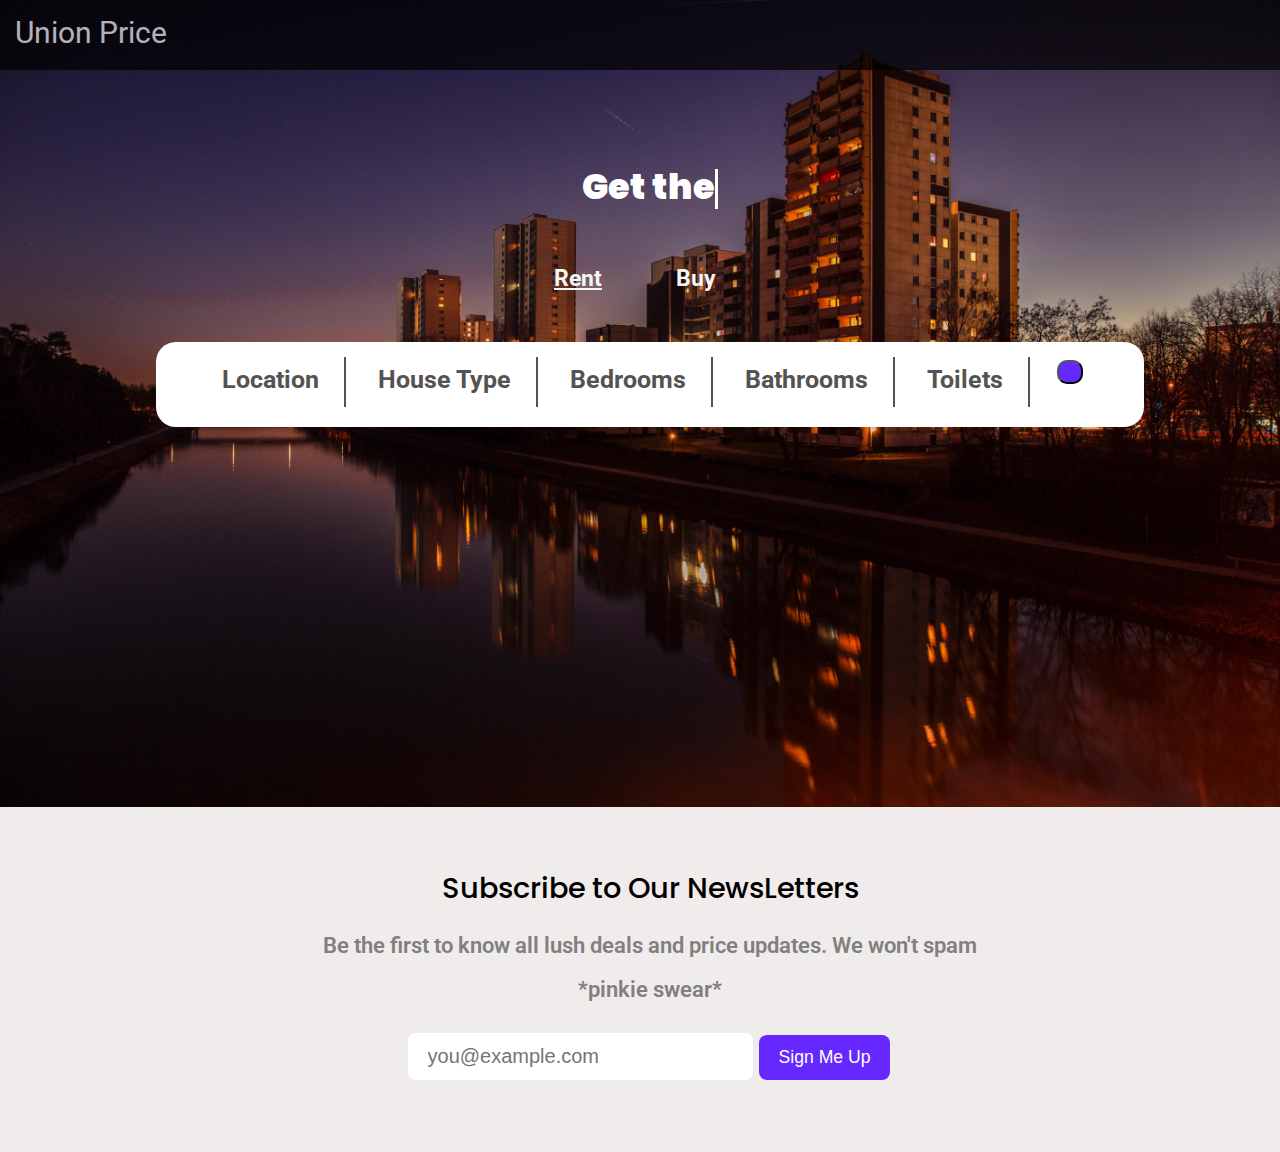
<file: index.html>
<!DOCTYPE html>
<html lang="en">

<head>
    <meta charset="UTF-8">
    <meta name="viewport" content="width=device-width, initial-scale=1.0">
    <link rel="preconnect" href="https://fonts.gstatic.com">
    <link href="https://fonts.googleapis.com/css2?family=Roboto:wght@300&display=swap" rel="stylesheet">
    <link rel="stylesheet" href="https://use.fontawesome.com/releases/v5.14.0/css/all.css"
        integrity="sha384-HzLeBuhoNPvSl5KYnjx0BT+WB0QEEqLprO+NBkkk5gbc67FTaL7XIGa2w1L0Xbgc" crossorigin="anonymous">
    <link rel="stylesheet" href="style.css">
    <link rel="preconnect" href="https://fonts.gstatic.com">
    <link href="https://fonts.googleapis.com/css2?family=Poppins:wght@500&display=swap" rel="stylesheet">
    <title>Union Price App</title>
</head>

<body>
    <main>
        <!-- ----------home screen----------- -->
        <section id="home-screen">
            <div class="wrapper">
                <div class="header">Union Price</div>
                <div id="container">
                    <span id="text"></span><span id="cursor"></span>
                </div>
                <section>
                    <ul class="list-item">
                        <li data-selection='rent' class="specify rent">Rent</li>
                        <li data-selection='buy' class="specify">Buy</li>
                    </ul>
                </section>
                <div class="box" id="box">
                    <div class="dropdown location">
                        <div class="dropbtn" id="dropbtn">
                            <p class="name">Location</p> <i data-name="btn" class="fas fa-caret-down dropMenuBtn"
                                id="dropMenuBtn"></i>
                        </div>
                        <div data-name="content-location" data-content="content" class="dropdown-content content-location">
                            <a class="first-content">Abule-Egba</a>
                            <a>Agege</a>
                            <a>Ajah</a>
                            <a>Alimosho</a>
                            <a>Amuwo-Odofin</a>
                            <a>Apapa</a>
                            <a>Badagry</a>
                            <a>Egbe-Idimu</a>
                            <a>Ejigbo</a>
                            <a>Gbagada</a>
                            <a>Ibeju-Lekki</a>
                            <a>Iju</a>
                            <a>Ikeja</a>
                            <a>Ikorodu</a>
                            <a>Ikotun-Igando</a>
                            <a>Ikoyi</a>
                            <a>Ilupeju</a>
                            <a>Ipaja</a>
                            <a>Isolo</a>
                            <a>Ketu</a>
                            <a>Kosofe-Ikosi</a>
                            <a>Lagos-Island</a>
                            <a>Lekki</a>
                            <a>Maryland</a>
                            <a>Mushin</a>
                            <a>Ogba</a>
                            <a>Ogudu</a>
                            <a>Ojo</a>
                            <a>Ojodi</a>
                            <a>Ojota</a>
                            <a>Okota</a>
                            <a>Orile</a>
                            <a>Oshodi</a>
                            <a>Sangotedo</a>
                            <a>Shomolu</a>
                            <a>Surulere</a>
                            <a>Victoria-Island</a>
                            <a class="last-content">Yaba</a>
                        </div>
                    </div>
                    <div class="dropdown housetype">
                        <div class="dropbtn" id="dropbtn">
                            <p>House Type</p>    <i data-name="btn" class="fas fa-caret-down dropMenuBtn"></i>
                        </div>
                        <div data-name="content-type" data-content="content" class="dropdown-content content-type">
                            <a class="first-content">Boys-Quarters</a>
                            <a>Commercial-Property</a>
                            <a>Co-working-Space</a>
                            <a>Detached-Bungalow</a>
                            <a>Detached-Duplex</a>
                            <a>Flat</a>
                            <a>Hotel-Guest-House</a>
                            <a>Manssionette-House</a>
                            <a>Mini-Flat</a>
                            <a>Office-Space</a>
                            <a>Penthouse-Flat</a>
                            <a>Self-Contain</a>
                            <a>Semi-Detached-Duplex</a>
                            <a>Shared-Apartment</a>
                            <a>Studio-Apartment</a>
                            <a>Terraced-Duplex</a>
                            <a>Lands</a>
                            <a>Shop</a>
                            <a>Flat-and-Apartment</a>
                            <a>Warehouse</a>
                            <a>Shop-in-a-mall</a>
                            <a>Houses</a>
                            <a class="last-content">Terraced-Bungalow</a>
                        </div>
                    </div>
                    <div class="dropdown bedrooms">
                        <div class="dropbtn" id="dropbtn">
                            <p>Bedrooms</p> <i data-name="btn" class="fas fa-caret-down dropMenuBtn"></i>
                        </div>
                        <div data-name="content-bedrooms" data-content="content" class="dropdown-content content-bedrooms">
                            <a class="first-content">1</a>
                            <a>2</a>
                            <a>3</a>
                            <a>4</a>
                            <a>5</a>
                            <a>6</a>
                            <a>7</a>
                            <a>8</a>
                            <a class="last-content">9</a>
                        </div>
                    </div>
                    <div class="dropdown bathrooms">
                        <div class="dropbtn" id="dropbtn">
                            <p>Bathrooms</p>   <i data-name="btn" class="fas fa-caret-down dropMenuBtn"></i>
                        </div>
                        <div data-name="content-bathrooms" data-content="content" class="dropdown-content content-bathrooms">
                            <a class="first-content">1</a>
                            <a>2</a>
                            <a>3</a>
                            <a>4</a>
                            <a>5</a>
                            <a>6</a>
                            <a>7</a>
                            <a>8</a>
                            <a class="last-content">9</a>
                        </div>
                    </div>
                    <div class="dropdown toilets">
                        <div class="dropbtn" id="dropbtn">
                            <p>Toilets</p> <i data-name="btn" class="fas fa-caret-down dropMenuBtn"></i>
                        </div>
                        <div data-name="content-toilets" data-content="content" class="dropdown-content content-toilets">
                            <a class="first-content">1</a>
                            <a>2</a>
                            <a>3</a>
                            <a>4</a>
                            <a>5</a>
                            <a>6</a>
                            <a>7</a>
                            <a>8</a>
                            <a class="last-content">9</a>
                        </div>
                    </div>
                    <div class="search1">
                        <button href="./search-houses/houses.html" class="span" id="span"><i
                                class="fas fa-search"></i></button>
                    </div>
                    <div class="search2">
                        <div href="./search-houses/houses.html" class="span" id="span">Search</div>
                    </div>
                </div>

                <section class="error"></section>
            </div>
        </section>
        <!--------------------- end of home screen ----------------->

        <!--------------------- results screen --------------------->
        <article>
            <section id="results-screen">
                <div class="header2"><a href="">Union Price</a></div>
                <div class="refine-results">Refine Results</div>
                <div class="box2" id="box">
                    <div class="dropdown2 location location2">
                        <div class="dropbtn2" id="dropbtn">
                            <p>Location</p> <i data-name="btn" class="fas fa-caret-down dropMenuBtn2" id="dropMenuBtn"></i>
                        </div>
                        <div data-name="content-location" data-content="content" class="dropdown-content content-location" id="dropdown-content">
                            <a class="first-content">Abule-Egba</a>
                            <a>Agege</a>
                            <a>Ajah</a>
                            <a>Alimosho</a>
                            <a>Amuwo-Odofin</a>
                            <a>Apapa</a>
                            <a>Badagry</a>
                            <a>Egbe-Idimu</a>
                            <a>Ejigbo</a>
                            <a>Gbagada</a>
                            <a>Ibeju-Lekki</a>
                            <a>Iju</a>
                            <a>Ikeja</a>
                            <a>Ikorodu</a>
                            <a>Ikotun-Igando</a>
                            <a>Ikoyi</a>
                            <a>Ilupeju</a>
                            <a>Ipaja</a>
                            <a>Isolo</a>
                            <a>Ketu</a>
                            <a>Kosofe-Ikosi</a>
                            <a>Lagos-Island</a>
                            <a>Lekki</a>
                            <a>Maryland</a>
                            <a>Mushin</a>
                            <a>Ogba</a>
                            <a>Ogudu</a>
                            <a>Ojo</a>
                            <a>Ojodi</a>
                            <a>Ojota</a>
                            <a>Okota</a>
                            <a>Orile</a>
                            <a>Oshodi</a>
                            <a>Sangotedo</a>
                            <a>Shomolu</a>
                            <a>Surulere</a>
                            <a>Victoria-Island</a>
                            <a class="last-content">Yaba</a>
                        </div>
                    </div>
                    <div class="dropdown2 housetype">
                        <div class="dropbtn2" id="dropbtn">
                            <p>House Type</p> <i data-name="btn" class="fas fa-caret-down dropMenuBtn2"></i>
                        </div>
                        <div data-name="content-type" data-content="content" class="dropdown-content content-type">
                           <!--here-->
                           <a class="first-content">Boys-Quarters</a>
                            <a>Commercial-Property</a>
                            <a>Co-working-Space</a>
                            <a>Detached-Bungalow</a>
                            <a>Detached-Duplex</a>
                            <a>Flat</a>
                            <a>Hotel-Guest-House</a>
                            <a>Manssionette-House</a>
                            <a>Mini-Flat</a>
                            <a>Office-Space</a>
                            <a>Penthouse-Flat</a>
                            <a>Self-Contain</a>
                            <a>Semi-Detached-Duplex</a>
                            <a>Shared-Apartment</a>
                            <a>Studio-Apartment</a>
                            <a>Terraced-Duplex</a>
                            <a>Lands</a>
                            <a>Shop</a>
                            <a>Flat-and-Apartment</a>
                            <a>Warehouse</a>
                            <a>Shop-in-a-mall</a>
                            <a>Houses</a>
                            <a class="last-content">Terraced-Bungalow</a>
                        </div>
                    </div>
                    <div class="dropdown2 bedrooms">
                        <div class="dropbtn2" id="dropbtn">
                            <p>Bedrooms</p> <i data-name="btn" class="fas fa-caret-down dropMenuBtn"></i>
                        </div>
                        <div data-name="content-bedrooms" data-content="content" class="dropdown-content content-bedrooms">
                            <a>1</a>
                            <a>2</a>
                            <a>3</a>
                            <a>4</a>
                            <a>5</a>
                            <a>6</a>
                            <a>7</a>
                            <a>8</a>
                            <a>9</a>
                        </div>
                    </div>
                    <div class="dropdown2 bathrooms">
                        <div class="dropbtn2" id="dropbtn">
                            <p>Bathrooms</p> <i data-name="btn" class="fas fa-caret-down dropMenuBtn"></i>
                        </div>
                        <div data-name="content-bathrooms" data-content="content" class="dropdown-content content-bathrooms">
                            <a>1</a>
                            <a>2</a>
                            <a>3</a>
                            <a>4</a>
                            <a>5</a>
                            <a>6</a>
                            <a>7</a>
                            <a>8</a>
                            <a>9</a>
                        </div>
                    </div>
                    <div class="dropdown2 toilets">
                        <div class="dropbtn2" id="dropbtn">
                            <p>Toilets</p> <i data-name="btn" class="fas fa-caret-down dropMenuBtn"></i>
                        </div>
                        <div data-name="content-toilets" data-content="content" class="dropdown-content content-toilets">
                            <a>1</a>
                            <a>2</a>
                            <a>3</a>
                            <a>4</a>
                            <a>5</a>
                            <a>6</a>
                            <a>7</a>
                            <a>8</a>
                            <a>9</a>
                        </div>
                    </div>
                    <div class="search1 search">
                            <button href="./search-houses/houses.html" class="span" id="span"><i
                                    class="fas fa-search"></i></button>
                        </div>
                    <div class="search2">
                        <div href="./search-houses/houses.html" class="span" id="span">Search</div>
                    </div>
                </div>
    
                <div class="error display-error"></div>
    
    
                <section class="result-wrapper">
                    <div class="loader spec" id="result-loader">
                        <div class="view-house-loader">
                            <div>
                                <div class="image"></div>
                            </div>
                            <div class="price loader-price">
                                <p class="price"></p>
                                <p class="price"></p>
                            </div>
                        </div>
                        <div class="house-info house-info-loader">
                            <div class="info info1"></div>
                            <div class="info info2"></div>
                            <div class="info info3"></div>
                        </div>
                    </div>
                    <div id="result-display">
                        <!---- fetched from JavaScript ---->
                    </div>
                </section>
    
            </section>
        </article>

        <!--------------------- end of results screen--------------->
    </main>

    <footer>
        <section class="newsletter">
            <div class="section">
                <div>Subscribe to Our NewsLetters</div>
                <p>Be the first to know all lush deals and price updates. We won't spam <br> <br>*pinkie swear*</p>
            </div>
            <form action="">
                <input type="text" placeholder="you@example.com">
                <button class="newletterBtn">Sign Me Up</button>
            </form>
        </section>
    </footer>
    <script src="./main.js"></script>
</body>

</html>
</file>
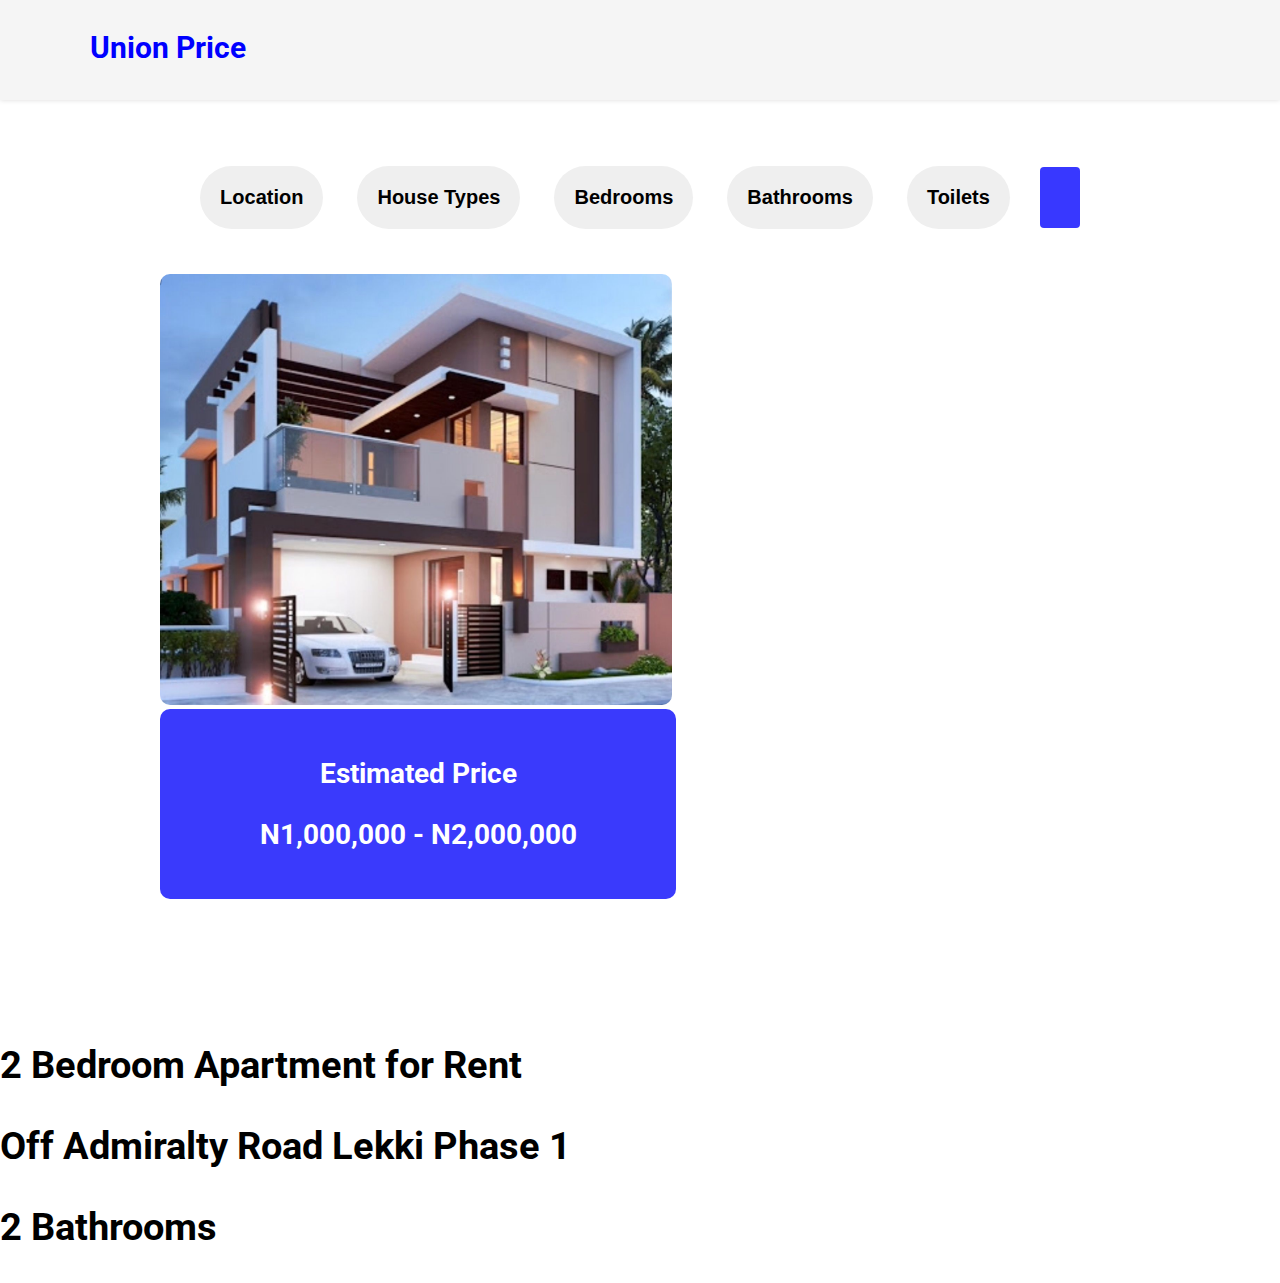
<file: search-houses/houses.html>
<!DOCTYPE html>
<html lang="en">
<head>
    <meta charset="UTF-8">
    <meta name="viewport" content="width=device-width, initial-scale=1.0">
    <link rel="stylesheet" href="https://use.fontawesome.com/releases/v5.14.0/css/all.css" integrity="sha384-HzLeBuhoNPvSl5KYnjx0BT+WB0QEEqLprO+NBkkk5gbc67FTaL7XIGa2w1L0Xbgc" crossorigin="anonymous">
    <link rel="preconnect" href="https://fonts.gstatic.com">
    <link href="https://fonts.googleapis.com/css2?family=Roboto:wght@300&display=swap" rel="stylesheet">
    <link rel="stylesheet" href="style.css">
    <title>Search</title>
</head>
<body>
    <div class="header">Union Price</div>
    <div class="box">
        <div class="dropdown">
            <button class="dropbtn">Location <i class="fas fa-caret-down"></i></button>
            <div class="dropdown-content">
                <a href="#">Ikorodu</a>
                <a href="#">ikeja</a>
                <a href="#">Ogudu</a>
            </div>
        </div>
        <div class="dropdown">
            <button href="#" class="dropbtn">House Types <i class="fas fa-caret-down"></i></button>
            <div class="dropdown-content">
                <a href="#">Mini flat</a>
                <a href="#">Duplex</a>
                <a href="#">Bungalow</a>
            </div>
        </div>
        <div class="dropdown">
            <button href="#" class="dropbtn">Bedrooms <i class="fas fa-caret-down"></i></button>
            <div class="dropdown-content">
                <h3>Bedrooms</h3>
                <a href="#">1</a>
                <a href="#">2</a>
                <a href="#">3</a>
            </div>
        </div>
        <div class="dropdown">
            <button href="#" class="dropbtn">Bathrooms <i class="fas fa-caret-down"></i></button>
            <div class="dropdown-content">
                <h3>Bathrooms</h3>
                <a href="#">1</a>
                <a href="#">2</a>
                <a href="#">3</a>
            </div>
        </div>
        <div class="dropdown">
            <button href="#" class="dropbtn">Toilets <i class="fas fa-caret-down"></i></button>
            <div class="dropdown-content">
                <h3>Toilets</h3>
                <a href="#">1</a>
                <a href="#">2</a>
                <a href="#">3</a>
            </div>
        </div>
        <a href="#" class="span"><i class="fas fa-search"></i></a>
        </div>
    </div>
    <div class="spec">
        <div class="view-house">
            <div class="">
                <img src="house.png" alt="">
            </div>
            <div class="description">
                <p>Estimated Price</p>
                <p>N1,000,000 - N2,000,000</p>
            </div>
        </div>
            <div class="house-location">
                <h2>2 Bedroom Apartment for Rent</h2>
                <h2>Off Admiralty Road Lekki Phase 1</h2>
                <h2>2 Bathrooms</h2>
            </div>
    </div>
</body>
</html>
</file>
<file: style.css>
body{
    font-family: 'Roboto', sans-serif;
    margin-top: 0;
    margin-left: 0;
    margin-right: 0;
    height: 100%;
    min-width: 1300px;
}

.header{
    background-color: black;
    opacity: 0.7;
    color: rgb(248, 242, 242);
    height: 40px; 
    padding: 0.5em;
    font-size: 30px;
}

.wrapper{
    background-image: url('background-img.jpg');
    height: 73vh;
    padding-bottom: 150px;
    margin:0;
    background-position: center;
    background-repeat: no-repeat;
    background-size: cover;
}

#text{
    color: white;
    text-align: center;
    font-size: 35px;
    font-weight: 900;
    font-family: 'Poppins', sans-serif;
}


#container{
    margin-top: 90px;
    height: 40px;
    text-align: center;
}


#cursor {
	display: inline-block;
	vertical-align: middle;
	width: 3px;
    height: 40px;
    margin-bottom: 12px;
	background-color: #fff;
	animation: blink .75s step-end infinite;
}

@keyframes blink {
	from, to { 
		background-color: transparent 
	}
	50% { 
		background-color: #fff; 
	}
}

.list-item{
    margin: 65px 0 10px 0;
}
ul{
    list-style: none;
    text-align: center;
}

ul li{
    display: inline;
    font-size: 30px;
    padding-right: 70px;    
}

.specify{
    text-decoration: none;
    color: whitesmoke;
    font-weight: bold;
    font-size: 23px;
    cursor: pointer;
}

.rent{
    text-decoration: underline;
}

.box, .box2{
    text-align: center;
    margin: 50px 12% 0px 12%;
    display: flex;
    flex-direction: row;
    justify-content: center;
    border-radius: 20px;
    padding: 15px;
    background: #fff;
    height: 55px;
    overflow: hidden;
}

.dropbtn{
    color: rgb(85, 82, 82);
    padding: 10px 25px 20px 5px;
    margin-right: 27px;
    font-weight: bold;
    border-right: 2px solid rgb(85, 82, 82);
    height: 20px;
}

.dropbtn div {
    margin-top: 5px;
}

.dropbtn i {
    font-size: 1.4em;
}

.dropdown-content, .dropdown-content2{
    display:none;
    position: absolute;
    margin-top: 20px;
    background-color: white;
    min-width: 160px;
    box-shadow: 0px 8px 16px 0px rgba(0,0,0,0.2);
    border-radius: 5px;
    z-index: 1;
    max-height: 190px;
    overflow-y: scroll;
}

/* scrollbar */
.dropdown-content2::-webkit-scrollbar,.dropdown-content::-webkit-scrollbar {
    width: 5px;
    margin-top: 3px;
    height: 8px;
  }
  
  /* Track */
  ::-webkit-scrollbar-track {
    background: #b9aeae;
  }
  
  /* Handle */
  ::-webkit-scrollbar-thumb {
    background: rgb(58, 55, 55);
  }

p{
    display: inline;
}

.dropdown-content a {
    color: #605E5E;
    padding: 12px 16px;
    margin: 0 10px;
    border-radius: 5px;
    text-decoration: none;
    display: block;
    cursor: pointer;
}

.fa-caret-down{
    cursor: pointer;
}

.span{
    background-color: #6528FF;
    color: white;
    padding:10px 10px 10px 12px;
    text-decoration: none;
    font-size: 25px;
    border-radius: 10px;
    cursor: pointer;
}

.search2{
    display: none;
}

.search2 div{
    border-radius: 6px;
}

.span:hover{
    background-color: rgb(28, 28, 97);
}

button:focus{
    outline: none;
}

.error{
    margin-top: 15px;
    color: rgb(241, 116, 137);
    text-align: center;
}

.section{
    margin: auto;
    text-align: center;
    margin-top: 20px;
}

p{
    font-size: 25px;
    line-height: 20px;
}

.button, .newletterBtn{
    background-color: #6528FF;
    border: none;
    color: white;
    padding: 12px 20px;
    text-align: center;
    text-decoration: none;
    font-size: 22px;
    border-radius: 4px;
    margin: 4px 2px;
}

.newsletter{
    padding: 40px;
}

.section{
    margin-bottom: 30px;
}
.section div{
    font-weight: 500;
    font-size: 1.8rem;
    font-family: 'Poppins', sans-serif;
    margin-bottom: 25px;
}

.section p{
    color: gray;
    font-weight: 600;
    font-size: 1.4rem;
}

form{
    text-align: center;
    margin-bottom: 20px;
}

input{
    border: none;
    padding: 12px 20px;
    border-radius: 8px;
    width: 25%;
    font-size: 20px;
}

.newletterBtn{
    border-radius: 8px;
    font-size: 1.1em;
}

/*--------- result section ---------- */

#results-screen{
    display: none;
}

body{
    max-width: 100vw !important;
    overflow-x: hidden !important;
}

main{
    background-color: white;
}

.header2{
    color:#6528FF;
    height: 2vw; 
    padding: 1em;
    font-size: 35px;
    font-weight: bolder;
    box-shadow: 0 0 5px 0 rgb(219, 218, 218);
    padding-left: 9%;
}

.header2 a{
    text-decoration: none;
}

.refine-results{
    color: #fff;
    background-color: #6528FF;
    text-align: center;
    height: 35px;
    width: 77%;
    padding-top: 15px;
    margin: auto;
    margin-top: 25px;
    border-radius: 6px;
    display: none;
    font-size: 1.2rem;
}

.box2{
    margin-left: 9%;
    display: flex;
    justify-content: flex-start;
    background: white;
    text-align: center;
    margin-top: 20px;
    border-radius: 20px;
    padding:15px;
    height: 60px;
    overflow: hidden;
}

.dropbtn2{
    background-color: whitesmoke;
    color: black;
    padding: 20px;
    margin-right: 30px;
    font-size: 20px;
    font-weight: bold;
    border:none;
    border-radius: 50px;
    cursor: pointer;
    height: 30px;
}

.dropbtn2 p{
    font-size: 1em;
}

.dropbtn2 div {
    margin-top: 2px;
}

.dropdown-content2 a {
    color: black;
    padding: 12px 16px;
    text-decoration: none;
    display: block;
}

.span2{
    background-color: #6528FF;
    border: none;
    color: white;
    padding: 20px;
    text-align: center;
    text-decoration: none;
    font-size: 18px;
    border-radius: 4px;
}
.search{
    margin-top: 6px;

}

.display-error{
    color: red;
    margin-bottom: 10px;
}



.result-wrapper{
    width: 83%;
    margin: auto;
}

#result-display{
    display: none;
}

.spec{
    display: grid;
    grid-template-columns: 1fr 2fr;
}

.house-img{
    width: 335px;
    height: 280px;
    border-radius: 7px;
}

.price {
    width: 335px;
    height: 100px;
    background: #6528FF;
    color: white;
    border-radius: 7px;
    font-size: 1.5rem;
    text-align: center;
}

.price div{
    padding-top: 20px;
}

.house-info div{
    padding: 30px 250px 10px 0px;
    font-size: 1.5rem;
    font-weight: bold;
}

.house-info div a {
    margin-top: 70px;
    font-size: 1.1rem;
}



/*screenloader*/
.loader{
    position: absolute;
    height: 100%;
    width: 100%;
    display: grid;
    grid-template-columns: 1fr 3fr;
    transition: 0.5s all ease;
}

 .hide{
    opacity: 0;
    pointer-events: none;
}
.image{
    height: 280px;
    width: 335px;
    border-radius: 10px;
    background-color: #ccc;
}
.loader-price{
    background-color: #ccc;
    margin-top: 5px;
}

 .info1, .info2, .info3{
    background-color: #ccc; 
    margin: 30px 0px 30px 20px;
    border-radius: 10px;
}

.info1{
    width: 23%;
}

.info2{
    width: 15%;
}

.info3{
    width: 10%;
}

.image,.loader-price, .info{
    background-image: linear-gradient(90deg, #f4f4f4, rgba(229,229,229,0.7) 90px, #f4f4f4 150px);
    background-size: 600px;
    animation: loading 1s infinite linear;
}

.last-content{
    margin-bottom: 10px !important;
}

.first-content{
    margin-top: 10px !important;
}

@keyframes loading{
    0% {
        background-position: -100px;
    }
    100% {
        background-position: 300px;
    }
}

body{
    background-color: white;
}

/*end of loader*/




/*--------- end of result section ---------- */


@media screen and (max-width: 450px){
    body{
        min-width: 100%;
    }
    article{
        margin-left: -40px;
        overflow: hidden;
    }
    .header, .header2{
        font-size: 1.8rem;
    }
    #container{
        margin-top: 40px;
        padding: 20px;
    }
    #text{
        font-size: 1.9em;
    }
    .specify{
        font-size: 20px;
    }

    /*re-position the elements in the dropdown menu*/
    .box, .box2{
        margin-top: 0;
        overflow: initial;
        background-color: initial;
        display: grid;
        grid-template-areas:
         'location location'
         'housetype bedrooms'
         'bathrooms toilets'
         'search search';
    }
    #dropbtn{
        border-right: initial;
        height: 30px;
        border-radius: 20px;
        width: 100%;
        border-radius: initial;
        text-align: left;
    }
    .dropbtn div{
        margin-left: 5px;
    }
    .dropdown{
        border: 2px solid black;
        background-color: white;
    }
    .location{
        grid-area: location;
    }
    .housetype{
        grid-area: housetype;
    }
    .bedrooms{
        grid-area: bedrooms;
    }
    .bathrooms{
        grid-area: bathrooms;
    }
    .toilets{
        grid-area: toilets;
    }
    .search2{
        grid-area: search;
        display: block;
        width: 95%;
        margin: auto;
        margin-top: 10px;
    }
    .search1{
        display: none;
    }

    .dropdown-content{
        margin-top: 2px;
    }
    .dropbtn i, .dropbtn2 i{
        float: right;
        left: 10px;
        margin-right: 15px;
    }
    .dropdown, .dropdown2{
        border-radius: 6px;
        margin: 10px;
    }
    .error{
       display: none;
   }
   input{
       display: block;
       width: 90%;
       margin-bottom: 5px;
   }

   /*second screen */
  
   .box2{
       text-align: center;
       margin: auto;
       margin-top: 20px;
       background: rgb(241, 239, 239);
       height: 100%;
       padding: 0;
       border-radius: 0px;
       display: none;
   }

   .refine-results{
       display: block;
   }

   .dropbtn2{
       text-align: left;
       border-radius: 7px;
       padding: 0;
       padding-bottom: 20px;
       padding-left: 6px;
       padding-top: 3px;
       background-color: #fff;
   }

    .dropbtn2 i {
       margin-left: 20px;
       margin-right: 0px;
   }  

   .dropbtn2 .fas{
       margin-right: 5px;
   }
   .header2{
       width: 100vw;
       margin-left: 10px;
   }
   .house-img, .image{
       width: 93%;
   }
   .price{
       width: 93%;
       margin: auto;
   }
   .image{
       width: 95%;
       margin-left: 10px;
       margin-bottom: 5px;
   }
   .loader-price{
       width: 95%;
       margin: 0;
       margin-left: 10px;
   }
   #result-display, .loader{
       margin-top: 30px;
       text-align: center;
   }
   
   .spec{
       display: block;
   }

   .house-info{
    margin-top: 15px;
    text-align: left;
    margin-left: 5px;
   }
 
   .house-info div{
       width: 100%;
       margin: 10px;
       padding: 0;
       font-size: 1em;
   }
}


@media screen and (max-width: 375px){
    .box2{
        width: 77%;
    }
    .dropdown2{
        width: 83%;
    }
    .location2{
        width: 92% !important;
    }
    #text{
        font-size: 1.7em;
    }
    .dropdown{
        width: 10rem;
    }
    .location{
        width: 94%;
    }
    .dropbtn p, .dropbtn div{
        font-size: 1.2em;
    }

    .section div {
        font-size: 1.5em;
    }
    .section p{
        font-size: 1.2em;
    }
}

@media only screen and (max-width: 360px){
    .header{
        font-size: 1.6em;
    }
    #container{
        margin-top: 0;
    }
    #text{
        font-size: 1.6em;
    }
    .list-item{
        margin-top: 30px;
        margin-bottom: 0;
    }
    .list-item li{
        font-size: 1.2em;
    }
    .dropdown{
        width: 9rem;
        height: 47px;
    }
    .location{
        width:92%;
    }
    .dropbtn{
        padding: 2px 0px 0px 2px;
        margin-bottom: 10px;
    }
    .dropbtn p, .dropbtn div{
        font-size: 1em;
    }
    .dropbtn i{
        margin-right: 5px;
    }
    .search2 div{
        height: 28px;
        font-size: 1.4em;
        width: 91%;
        margin: auto;
    }
}

@media only screen and (max-width: 350px){
    .header{
        font-size: 1.4em;
    }
    #container{
        margin-top: 0;
    }
    #text{
        font-size: 1.4em;
    }
    .list-item{
        margin-top: 30px;
        margin-bottom: 0;
    }
    .list-item li{
        font-size: 1.2em;
    }
    .dropdown{
        width: 8.5rem;
        height: 47px;
    }
    .location{
        width:92%;
    }
    .dropbtn{
        padding: 2px 0px 0px 2px;
        margin-bottom: 10px;
    }
    
    .dropbtn p, .dropbtn div{
        font-size: 1em;
    }

    .dropbtn i{
        margin-right: 5px;
    }

    .dropbtn2 p, .dropbtn2 div{
        font-size: .7em;
    }
    .search2 div{
        height: 20px;
        font-size: 1.2em;
        width: 88%;
        margin: auto;
    }
}

body{
    background: rgb(241, 236, 236);
}
</file>
<file: search-houses/style.css>
body{
    font-family: 'Roboto', sans-serif;
    height: 100%;
    width: 100%;
    margin: 0;
}

.header{
    background-color: whitesmoke;
    color:blue;
    height: 40px; 
    padding: 1em 3em;
    margin-bottom: 50px;
    font-size: 30px;
    font-weight: bold;
    box-shadow: 0 0 5px 0 rgb(219, 218, 218);
}


.box{
    text-align: center;
    margin-right: auto;
    margin-left: auto;
    margin-top: 4%;
    border-radius: 20px;
    padding:15px;
}

.dropdown{
    position: relative;
    display: inline-block;
}

.dropbtn{
    /* background-color: whitesmoke; */
    color: black;
    padding: 20px;
    margin-right: 30px;
    font-size: 20px;
    font-weight: bold;
    border:none;
    border-radius: 120px;
    cursor: pointer;
}

.dropdown-content{
    display:none;
    position: absolute;
    margin-top: 5px;
    background-color:whitesmoke;
    min-width: 160px;
    box-shadow: 0px 8px 16px 0px rgba(0,0,0,0.2);
    border-radius: 5px;
    z-index: 1;
}

.dropdown-content a {
    color: black;
    padding: 12px 16px;
    text-decoration: none;
    display: block;
}

.dropdown-content a:hover{
    background-color:  rgb(182, 182, 182);
}

.dropdown:hover .dropdown-content{
    display: block;
}

.dropdown:hover .dropbtn {
    background-color: rgb(201, 190, 190);
  }


.dropdown:hover .dropbtn{
    display: block;
}

.span{
    background-color: rgb(56, 56, 255);
    border: none;
    color: white;
    padding: 20px;
    text-align: center;
    text-decoration: none;
    font-size: 18px;
    border-radius: 4px;
}

.spec{
    display: flex;
    flex-direction: row;
    flex-wrap: wrap;
}

.view-house{
    width: 40%;
    margin-left:10em ;
    margin-top: 30px;
    margin-right: 50px;
    margin-bottom: 50px;
}

img{
    border-radius: 10px;
    width: 100%;
}

.description{
    background-color: rgb(58, 58, 252);
    width: 93%;
    border-radius: 10px;
    text-align: center;
    color:white;
    padding: 20px;
    font-size: 28px;
    font-weight: bold;
}

.house-location{
    margin-top: 60px;
    line-height: 50px;
    font-size: 25px;
}
</file>
